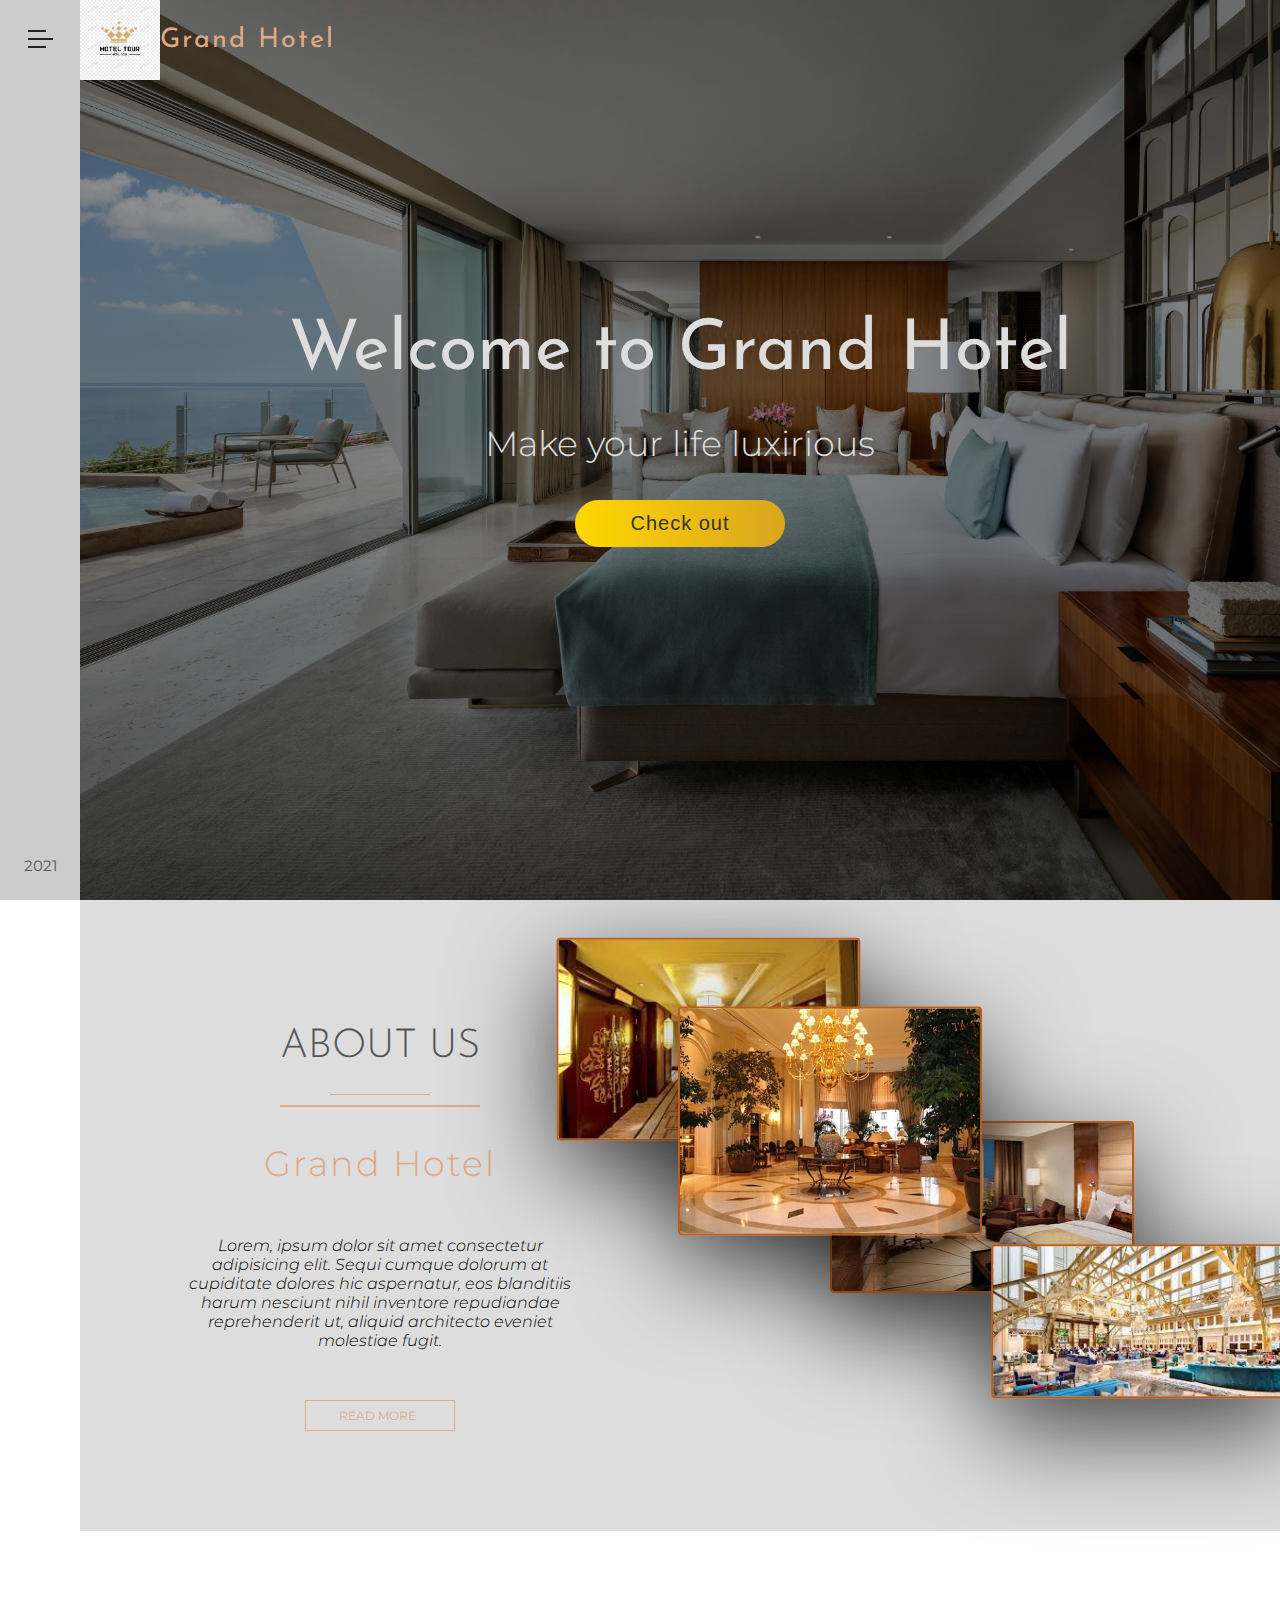
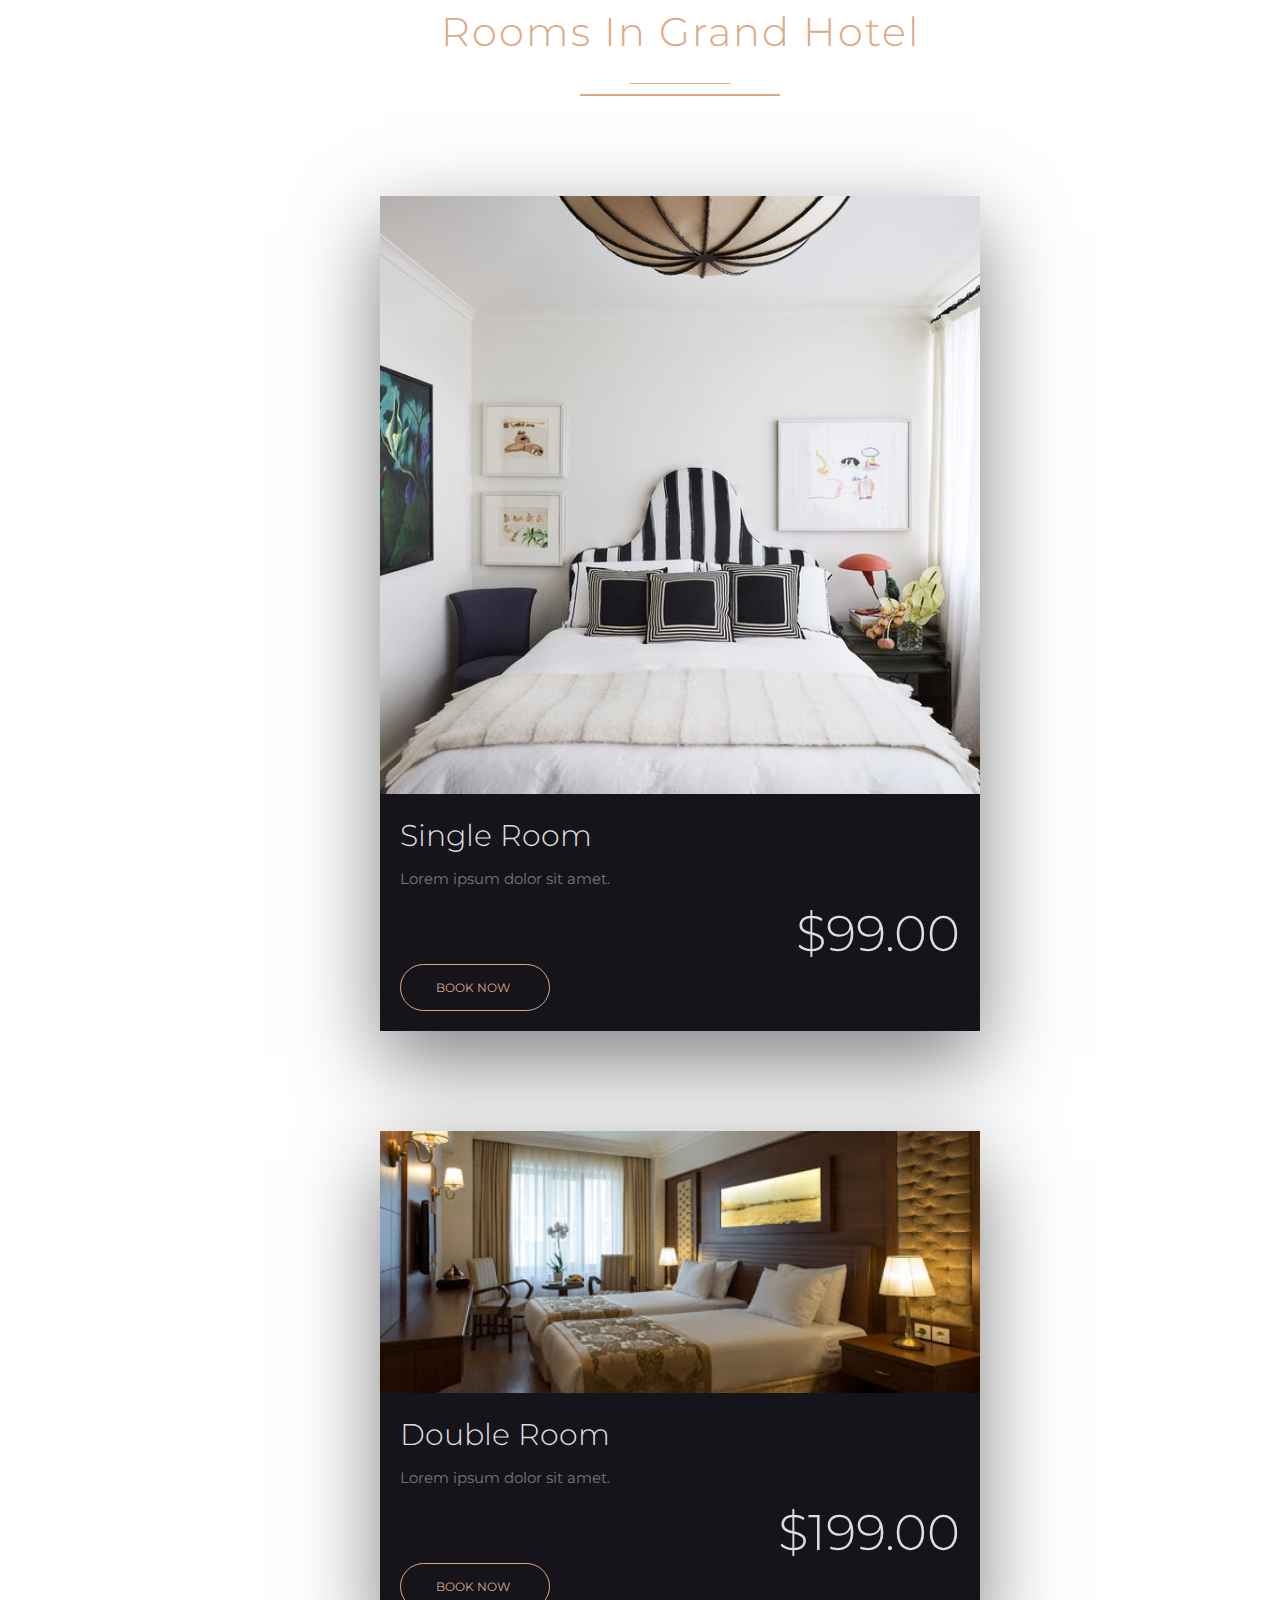
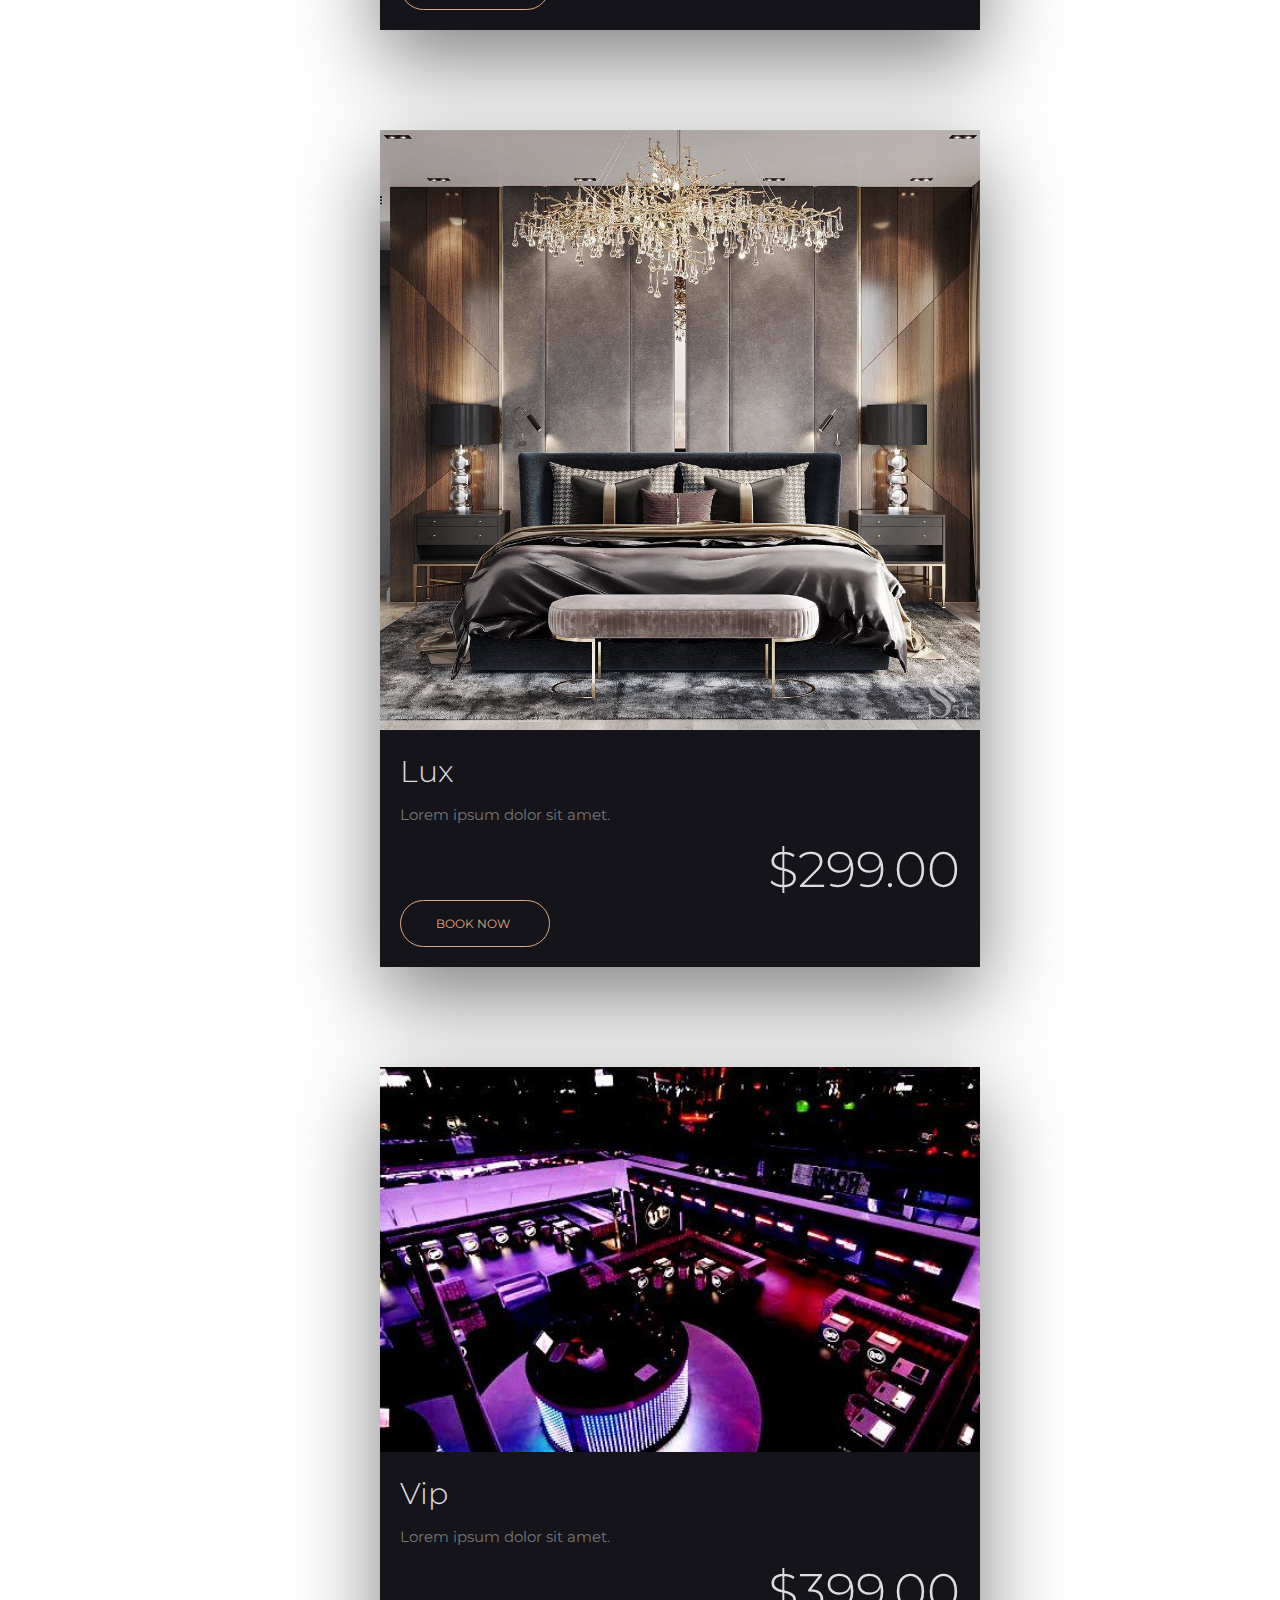
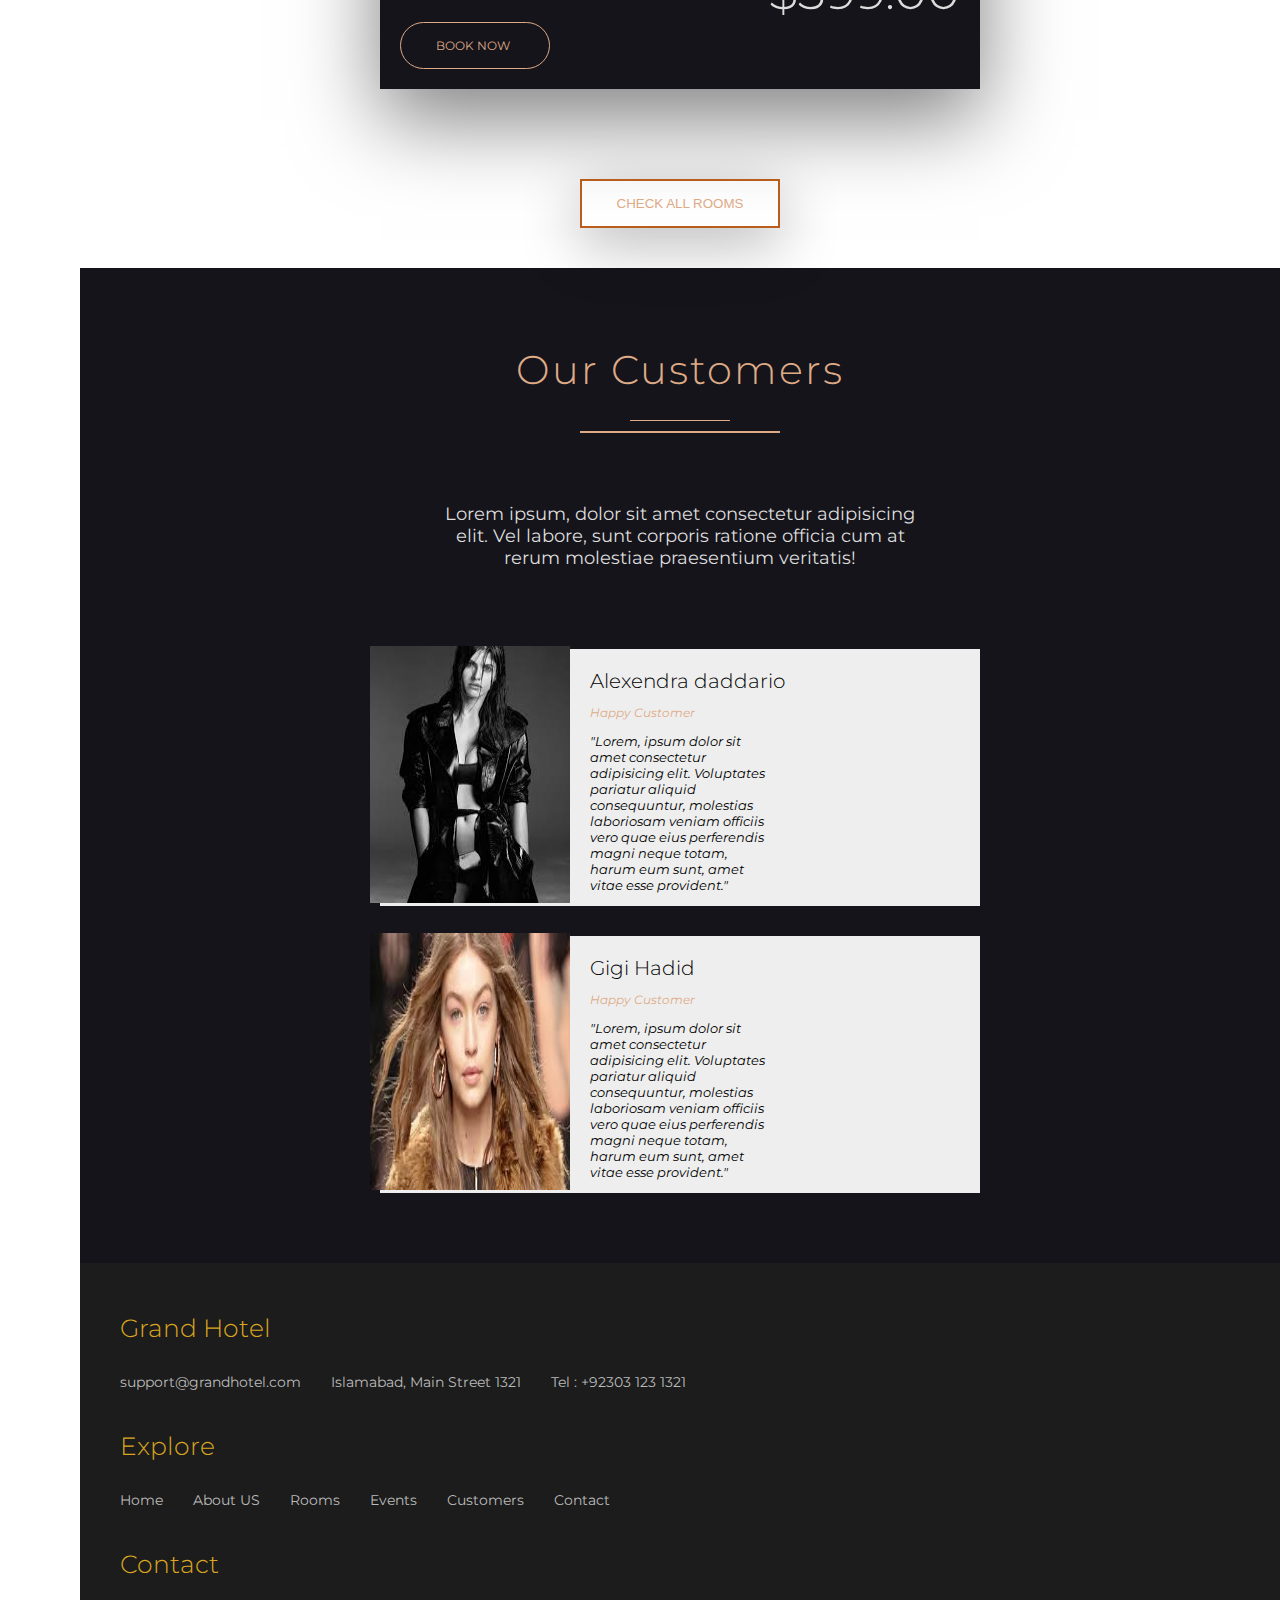
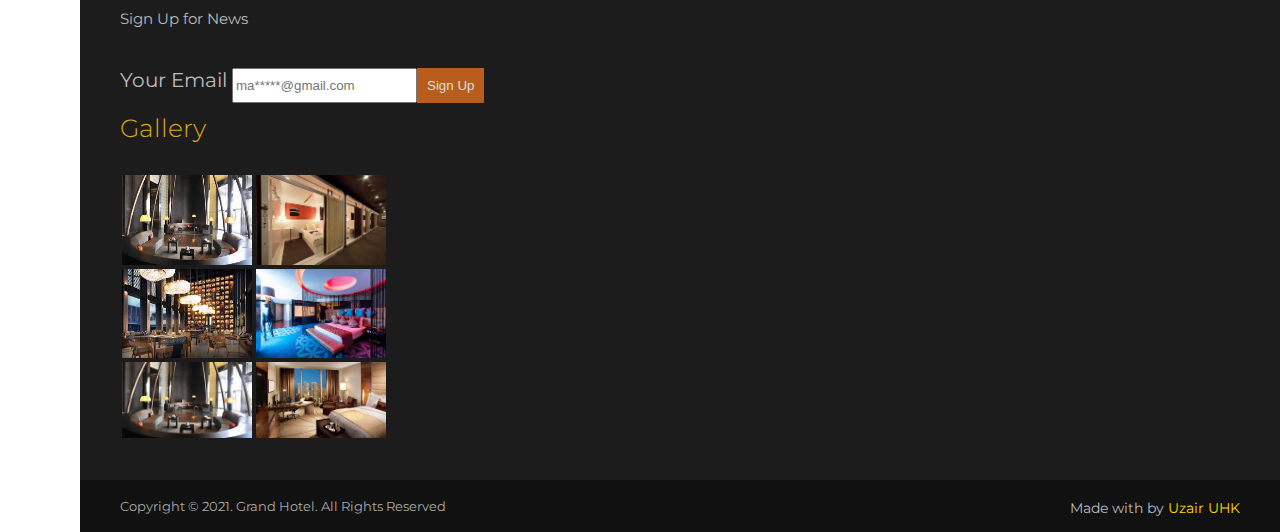
<file: index.html>
<!DOCTYPE html>
<html lang="en">
<head>
  <meta charset="UTF-8">
  <meta http-equiv="X-UA-Compatible" content="IE=edge">
  <meta name="viewport" content="width=device-width, initial-scale=1.0">
  <link rel = "shortcut icon" href = "Image/icon.jpg">   <!--this is for icon-->

  <link rel="stylesheet" href="https://pro.fontawesome.com/releases/v5.10.0/css/all.css" integrity="sha384-AYmEC3Yw5cVb3ZcuHtOA93w35dYTsvhLPVnYs9eStHfGJvOvKxVfELGroGkvsg+p" crossorigin="anonymous"/>  <!--CDN link from fontasome-->

  <link href="https://fonts.googleapis.com/css2?family=Montserrat:ital,wght@0,100;0,200;0,300;0,400;0,500;0,600;0,700;0,800;0,900;1,100;1,200;1,300;1,400;1,500;1,600;1,700;1,800;1,900&display=swap" rel="stylesheet"> <!--Google font monstrate family-->

  <link href="https://fonts.googleapis.com/css2?family=Josefin+Sans:ital,wght@0,100;0,200;0,300;0,400;0,500;0,600;0,700;1,100;1,200;1,400;1,500;1,600;1,700&display=swap" rel="stylesheet">    <!--Google font josif sanss family-->

  <link rel = "stylesheet" href = "style.css"> <!--Link style.css-->
  <!-- <link rel="stylesheet" href="path/to/font-awesome/css/font-awesome.min.css"> -->
  <title>Grand Hotel </title>
</head>
<body>
   <!-- navbar -->
    <div class = "navbar">
        <input type = "checkbox" class = "checkbox" id = "click" hidden>
      <!-- sidebar -->
      <div class = "sidebar">
        <label for = "click" >
          <div class = "menu-icon">

            <div class = "line line-1"></div>
            <div class = "line line-2"></div>
            <div class = "line line-3"></div>
                
          </div>
                </label>
          <ul class = "social-media-icon">
            <li>
              <a href = "#" class = "social-link"><i class="fab fa-facebook-square"></i></a>
            </li>

            <li>
              <a href = "#" class = "social-link"> <i class="fab fa-twitter"></i> </a>
            </li>

            <li>
              <a href = "#" class = "social-link"> <i class="fab fa-google-plus-g"></i> </a>
            </li>

            <li>
              <a href = "#" class = "social-link"> <i class="fab fa-instagram"></i> </a>
            </li>

          </ul>
          <div class = "year">
            <p> 2021</p>
          </div>
      </div>
      <!-- end of sidebar -->

    
   <!-- end of navbar -->

   <!-- navigation -->
    <nav class = "navigation">
      <div class = "navigation-header">
        <h1 class = "navigation-heading">Grand Hotel</h1>

        <form class = "navigation-search">
          <input class = "navigation-search-input" type = "text" placeholder="Search...">

            <button class = "navigation-search-btn" > 
              <li class = "fas fa-search">
                
              </li>
            </button>
        </form>
      </div>

      <ul class = "navigation-list">

          <li class = "navigation-item">
            <a href = "#" class = "navigation-link">Home</a>
          </li>

          <li class = "navigation-item">
            <a href = "#" class = "navigation-link">About us</a>
          </li>
          <li class = "navigation-item">
            <a href = "#" class = "navigation-link">Rooms</a>
          </li>
          <li class = "navigation-item">
            <a href = "#" class = "navigation-link">Events</a>
          </li>
          <li class = "navigation-item">
            <a href = "#" class = "navigation-link">Customers</a>
          </li>
          <li class = "navigation-item">
            <a href = "#" class = "navigation-link">Contact</a>
          </li>

      </ul>

      <div class = "copyright">

        <p> &copy; 2021 Grand Hotel</p>
        
      </div>

    </nav>
  </div>
   <!-- end of navigation -->

   <!-- Header -->
  <header class = "header">

    <div class = "brand">
        <div>
          <img src = "Image/brand.png" width = "80">
        </div>
        <h3 class = "hotel-heading">Grand Hotel</h3>
        </div>
    <div class = "banner">
        <h1 class = "banner-heading">Welcome to Grand Hotel</h1>

        <p class = "banner-paragraph"> Make your life luxirious</p>

        <button class = "banner-button">Check out</button>
      

      </div>


  </header>
   <!-- End Of Header -->

   <!-- about us -->
    <section class = "about-us">
        <div class = "about-us-content">
            <h1 class = "about-us-heading">About Us</h1>

            <div class = "underline">

            <div class = "small-underline"> </div>
                    
                    

            <div class = "big-underline"> </div>

                      
              </div>

              <h3 class = "sub-heading"> Grand Hotel</h3>
      <p class = "about-us-paragraph">
        Lorem, ipsum dolor sit amet consectetur adipisicing elit. Sequi cumque dolorum at cupiditate dolores hic aspernatur, eos blanditiis harum nesciunt nihil inventore repudiandae reprehenderit ut, aliquid architecto eveniet molestiae fugit.
      </p>

      <button class = "about-us-btn">
        Read More
     <i class = "fas fa-angle-double-right btn-arrow"></i>   <!--It is class 0r library already made .used for arrow-->

      </button>

        </div>

        <div class = "about-us-images">
            <img src = "Image/about-us-1.jpg" class = "image image-1">
            <img src = "Image/about-us-2.jpg" class = "image image-2">
            <img src = "Image/header.jpg" class = "image image-3">
            <img src = "Image/about-us-6.jpg" class = "image image-4">
        </div>
        
        

    </section>
   <!-- end of about us -->

      <!-- rooms -->
            <section class = "rooms">
              <div class = "common-header">
                <h1 class = "common-heading">Rooms In Grand Hotel</h1>

      <div class = "underline">

         <div class = "small-underline"> </div>

           <div class = "big-underline"> </div>
        
                              
              </div>
                </div>
            <div class = "rooms-card-wrapper">
          <div class = "room-card">
             <img src = "Image/single-room.jpg" class = "room-img">

             <div class = "room-card-content">
                <h4 class = "room-card-heading">Single Room</h4>
                  <p class = "room-card-paragraph">Lorem ipsum dolor sit amet.</p>

                  <p class = "room-price">$99.00</p>

                  <button class = "room-card-btn">
                    Book Now
                    <i class = "fas fa-angle-double-right btn-arrow"></i>  
                  </button>
                </div>  
            </div> <!--end of card 1-->

            <div class = "room-card">
              <img src = "Image/double-room2.jpg" class = "room-img">
 
              <div class = "room-card-content">
                 <h4 class = "room-card-heading">Double Room</h4>
                   <p class = "room-card-paragraph">Lorem ipsum dolor sit amet.</p>
 
                   <p class = "room-price">$199.00</p>
 
                   <button class = "room-card-btn">
                     Book Now
                     <i class = "fas fa-angle-double-right btn-arrow"></i>  
                   </button>
                 </div>  
             </div> <!--end of card double rooom2-->

             <div class = "room-card">
              <img src = "Image/lux.jpg" class = "room-img">
 
              <div class = "room-card-content">
                 <h4 class = "room-card-heading">Lux</h4>
                   <p class = "room-card-paragraph">Lorem ipsum dolor sit amet.</p>
 
                   <p class = "room-price">$299.00</p>
 
                   <button class = "room-card-btn">
                     Book Now
                     <i class = "fas fa-angle-double-right btn-arrow"></i>  
                   </button>
                 </div>  
             </div> <!--end of card Lux 3-->

             <div class = "room-card">
              <img src = "Image/vip.jpg" class = "room-img">
 
              <div class = "room-card-content">
                 <h4 class = "room-card-heading">Vip</h4>
                   <p class = "room-card-paragraph">Lorem ipsum dolor sit amet.</p>
 
                   <p class = "room-price">$399.00</p>
 
                   <button class = "room-card-btn">
                     Book Now
                     <i class = "fas fa-angle-double-right btn-arrow"></i>  
                   </button>
                 </div>  
             </div> <!--end of card VIP 4-->

                </div>

                <div class = "rooms-btn-wrapper">

                   <button class = "rooms-btn">Check All Rooms</button>
                </div>
            </section>
        <!-- end of rooms -->

        <!--Customers-->
              <section class = "customers">
                <div class = "common-header">
                  <h1 class = "common-heading">Our Customers</h1>
  
        <div class = "underline">
  
           <div class = "small-underline"> </div>
  
             <div class = "big-underline"> </div>
          
                                
                </div>
                  </div>
                <p class = "customers-paragraph">Lorem ipsum, dolor sit amet consectetur adipisicing elit. Vel labore, sunt corporis ratione officia cum at rerum molestiae praesentium veritatis!</p>
                <!----------------------------------------->
                  <div class = "customers-card-wrapper">
                    <div class = "customer-card">

                      <div class = "customer-image-wrapper">
                        <img src = "Image/cutomer-0.jpg" class = "customer-image"> 
                      </div>
                      <div class = "customer-info">
                        <h3 class = "customer-fullname">
                          Alexendra daddario
                        </h3>
                        <p class = "customer-paragraph-1">Happy Customer</p>
                        <p class = "customer-paragraph-2">"Lorem, ipsum dolor sit amet consectetur adipisicing elit. Voluptates pariatur aliquid consequuntur, molestias laboriosam veniam officiis vero quae eius perferendis magni neque totam, harum eum sunt, amet vitae esse provident."</p>
                      </div>
                    </div>
                    <!------------------------------------>

                    <div class = "customer-card">

                      <div class = "customer-image-wrapper">
                        <img src = "Image/customer-10.jpg" class = "customer-image"> 
                      </div>
                      <div class = "customer-info">
                        <h3 class = "customer-fullname">
                          Gigi Hadid
                        </h3>
                        <p class = "customer-paragraph-1">Happy Customer</p>
                        <p class = "customer-paragraph-2">"Lorem, ipsum dolor sit amet consectetur adipisicing elit. Voluptates pariatur aliquid consequuntur, molestias laboriosam veniam officiis vero quae eius perferendis magni neque totam, harum eum sunt, amet vitae esse provident."</p>
                      </div>

                    <!------------------------------------>

                  </div>
                  </div>
              </section>
        <!--end of customers-->

        <!--footer-->
              <footer class = "footer">
                <div class = "main-part">
                  <div class = "footer-list-wrapper">
                    <h3 class = "footer-heading">Grand Hotel</h3>
                    <ul class = "footer-list">
                      <li class = "footer-list-item">
                        <a class = "footer-list-link" href = "#">
                          support@grandhotel.com
                        </a>
                      </li>

                      <li class = "footer-list-item">
                        <a class = "footer-list-link" href = "#">
                          Islamabad, Main Street 1321
                        </a>
                      </li>

                      <li class = "footer-list-item">
                        <a class = "footer-list-link" href = "#">
                          Tel : +92303 123 1321
                        </a>
                      </li>
                    </ul>
                  </div>

                  <!----------------------------------------------------------->

                  <div class = "footer-list-wrapper">
                    <h3 class = "footer-heading">Explore</h3>
                    <ul class = "footer-list">
                      <li class = "footer-list-item">
                        <a class = "footer-list-link" href = "#">
                          Home
                        </a>
                      </li>

                      <li class = "footer-list-item">
                        <a class = "footer-list-link" href = "#">
                         About US
                        </a>
                      </li>

                      <li class = "footer-list-item">
                        <a class = "footer-list-link" href = "#">
                          Rooms
                        </a>
                      </li>

                      <li class = "footer-list-item">
                        <a class = "footer-list-link" href = "#">
                          Events
                        </a>
                      </li>

                      <li class = "footer-list-item">
                        <a class = "footer-list-link" href = "#">
                          Customers
                        </a>
                      </li>

                      <li class = "footer-list-item">
                        <a class = "footer-list-link" href = "#">
                          Contact
                        </a>
                      </li>
                    </ul>
                  </div>
                  <!------------------------------------------------------------>
                

                  <div class = "contact">
                    <h3 class = "footer-heading">Contact</h3>
                    
                    <p>Sign Up for News</p>
                    <form class = "footer-form">
                      <label class = "form-label">Your Email</label>
                      <input type = "text" class = "footer-input" placeholder = "ma*****@gmail.com"> 
                      <button class = "footer-btn">Sign Up</button>
                    </form>
                  </div> 
                    <!--------------------------------------------------->
                    <div class = "gallery">
                      <h3 class = "footer-heading">Gallery</h3>
                      <div class = "gallery-images">
                          <div class = "image-wrapper">
                            <img src = "Image/image-galleri-6.jpg" class = "footer-image">
                          </div>
                          <div class = "image-wrapper">
                            <img src = "Image/image-galleri-5.jpg" class = "footer-image">
                          </div>
                          <div class = "image-wrapper">
                            <img src = "Image/image-galleri-1.jpg" class = "footer-image">
                          </div>
                          <div class = "image-wrapper">
                            <img src = "Image/image-galleri-3.jpg" class = "footer-image">
                          </div>
                          <div class = "image-wrapper">
                            <img src = "Image/image-galleri-6.jpg" class = "footer-image">
                          </div>
                          <div class = "image-wrapper">
                            <img src = "Image/about-us-1.jpg" class = "footer-image">
                          </div>
                      </div>
                    </div>
                  
                  <!------------------------------------------------------------>
                </div>
                  <div class = "creater-part">
                    <div class = "copyright-text">
                      <p> Copyright &copy; 2021. Grand Hotel. All Rights Reserved</p>
                    </div>

                    <div class = "text-right">
                      <p>Made with <i class = "fas fa-heart"></i> by <span>Uzair UHK</span></p>
                    </div>
                  </div>
                
              </footer>
        <!--end of footer-->

</body>
</html>
</file>
<file: style.css>
html{
  font-size: 62.5%;
  /*by default rem = 16px. we set rem = 10px, so , 10/16% = 0.625 * 100 = 
  62.5% */
  box-sizing: border-box;
}

body {
  /*Get rid of default margin & padding*/

  margin: 0;
  padding: 0;
  font-family: "Montserrat", san-serif;
}

/* end of common style */

/* navbar */
/* sidebar */
.sidebar {
  width: 8rem;
  height: 100%;
  background-color: #ccc;
  position: fixed;

  /*alignment of items*/
  display: flex;
  flex-direction: column;
  justify-content: space-between; /*vertically*/

  align-items: center; /*horizontally*/
  z-index: 10; /*due to this, sidebar appears high than hidden navigation as set for clickevent*/



}

.menu-icon {
  margin-top: 3rem;
  cursor: pointer;
  

}

.line {
  width: 2.5rem;
  height: .2rem;
  background-color: #222;
  margin-bottom: .6rem;
}

.line-1, .line-3{
  width: 1.8rem;
  transition-property: all; /*for 'width' and 'rotate' connected to cliclevent*/
  transition-duration: .4s;
}

.menu-icon:hover .line{
  width:2.5rem;
}

.social-media-icon {
  list-style: none;
  height: 25rem;
  padding: 0;
  display: flex;
  flex-direction: column;
  justify-content: space-evenly;
  align-items:center;

}

.social-link {
  font-size: 2rem;
  color: #777;
  transition: color .3s;

}

.social-link:hover {
  color: #deaa86;
}

.year {
  font-size: 1.5rem;
  color:#555;
  margin-bottom: 1rem;
}


/* end of sidebar */

  /* navigation */

.navigation {
  /* margin-left: 8rem; */
  left: -32rem; /*for clickevent to hide navigatioin behind sidebar*/
  position: fixed;
  width: 40rem;
  height: 100%;
  background: linear-gradient(to top,rgba(34, 32, 41, 1), rgba(34, 32, 41, .8)) ,url("Image/navigation1.jpg") center no-repeat;
  background-size: cover;
  z-index: 5;
  display: flex;
  flex-direction: column;
  justify-content: space-between;
  align-items: center;

  transition: left .8s cubic-bezier(1, 0, 0, 1); /*connected to "click event"*/
  

}



.navigation-heading {
  font-family: 'josefin Sans', sans-serif;
  font-size: 3.5rem;
  font-weight: 300;
  letter-spacing: .2rem;
  color: #deaa86;
  text-align: center;
}



.navigation-search-input {
  width: 30rem;
  padding: 1rem 2rem;
  background-color: rgba(0, 0, 0, .3);
  font-family: 'josefin Sans', sans-serif;
  font-size: 1.6rem;
  color: #deaa86;
  letter-spacing: .1rem;
  outline: none;
  border: .1rem solid #222;
  border-radius: 5rem; 
  transition: background-color .3s;
}

/* transition property for 'focus' */

.navigation-search-input:focus {
  background-color: rgba(0, 0, 0, .1);
}

.navigation-search { /*for navigation-serach-btn as parent element*/
  position: relative; 
}

.navigation-search-btn {
  border: none;
  cursor: pointer;
  background-color: transparent;
  color: #deaa86;
  font-size: 1.7rem;
  position: absolute;
  top: 1rem;
  right: 1.5rem;  /*top and right places btn in 'search'*/
}

.navigation-search-btn:focus {
  outline: none;
}

.navigation-list {

  list-style: none;

  /*==Flexbox==*/
  padding: 0;
  height: 28rem;
  display: flex;
  flex-direction: column;
  justify-content: space-between;
  align-items: center;
  /*==end of Flexbox=*/
}

/*navigation-item*/
.navigation-link {
  color: #fff;
  font-size: 1.6rem;
  font-weight: 400;
  letter-spacing: .1rem;
  text-decoration: none;
  text-transform: uppercase;
  transition: color .5s;
}

/*creating lines when 'hover'*/

.navigation-item { /*parent of navigation-link*/
  position: relative;


}

.navigation-link::before {
  content: "";
  width: 0rem;
  height: .1rem;
  background-color: #deaa86;
  position: absolute;
  top: 1rem;
  left: -4rem;
  transition-property: width;
  transition-duration: .5s;
  transition-timing-function: cubic-bezier(1, 0, 0, 1);
}

.navigation-link::after {
  content: "";
  width: 0rem;
  height: .1rem;
  background-color: #deaa86;
  position: absolute;
  top: 1rem;
  right: -4rem;
  transition-property: width;
  transition-duration: .5s;
  transition-timing-function: cubic-bezier(1, 0, 0, 1);
}

.navigation-link:hover {
  color: #deaa86;
}

.navigation-link:hover::before, .navigation-link:hover::after {
  width: 3rem;
}
/*end of navigation-item*/

.copyright {
  color: #fff;
  font-size: 1.2rem;
  margin-bottom: 1.5rem;
}

/* .checkbox { /*for hiding checkbox
  padding: 0;
  position: absolute;
  top: 1rem;
} */


/*clickevent*/

.checkbox:checked ~ .navigation{  /*when chceckbox is checked then it`s child elements perform according to given below properties, so 'General Sicling combinator is choosed' */
 left: 8rem;

}
/*making of X*/
.checkbox:checked ~ .sidebar .line-1 {
  transform: rotate(-405deg) translate(-5px, 6px);
  background-color: rgba(255, 0, 0, .5);
  width: 2.5rem;
}

.checkbox:checked ~ .sidebar .line-2 {
  opacity: 0;
}

.checkbox:checked ~ .sidebar .line-3 {
  transform: rotate(405deg) translate(-5px, -6px);
  background-color: rgba(255, 0, 0, .5);
  width: 2.5rem;
}

/*making of X*/
/*end of clickevent*/

  /* end of navigation */

   /* end of navbar */

   /*header*/
.header {
  margin-left: 8rem;
  height: 100vh;
  background: linear-gradient(to top, rgba(0, 0, 0, .6), rgba(0, 0, 0, .4)),url("Image/image-galleri-7.jpeg") center no-repeat;
  background-size: cover;
}

.brand {
  display: flex;
  
  cursor: pointer;
  
}

.hotel-heading {
  font-family: 'josefin Sans', sans-serif;
  font-size: 2.7rem;
  font-weight: 400;
  color: #deaa86;
  letter-spacing: .2rem;
  
}

.banner {
  color: #ddd;
  height: 65rem;
  display: flex;
  flex-direction: column;
  align-items: center; /*center horizontally*/
  justify-content: center; /*center verically*/
}
.banner-heading {
  font-family: 'josefin Sans', sans-serif;
  font-size: 7rem;
  font-weight: 400;
  margin-bottom: 0;
  animation-name: anim;
  animation-duration: 2s;
  
}

.banner-paragraph {
  font-size: 3.5rem;
  font-weight: 300;
  animation-name: anim;
  animation-duration: 1.5s;
  animation-delay: .5s;
  /*actually 'opacity: 0 ' has no any effect on paragraph, so to git rid of it we have to define 'animation-fill-mode: backwards'*/

  animation-fill-mode: backwards;
}
.banner-button {
  width: 21rem;
  padding: 1.2rem 2rem;
  font-size: 2rem;
  color: #333;
  letter-spacing: .1rem;
  border: none;
  border-radius: 10rem;
  outline: none;
  background: linear-gradient(to right, gold, goldenrod);
  cursor: pointer;

  animation-name: anim;
  animation-duration: 1s;
  animation-delay: 1s;
  /*actually 'opacity: 0 ' has no any effect on button, so to git rid of it we have to define 'animation-fill-mode: backwards'*/

  animation-fill-mode: backwards;

}

.banner-button:hover {
  background: linear-gradient(to left, gold, goldenrod);
}

.banner-button:active {
  transform: translateY(.2rem);
  box-shadow: .5rem .5rem 5rem gray;
}

@keyframes anim{
 0%{
   opacity: 0;
 }

 100% {
   opacity: 1;
 }
}
   /*end of header*/

   /*About Us*/
.about-us {
  margin-left: 8rem;
  display: flex;
  background-color: #ddd;
  /* flex-wrap: wrap; */
}

.about-us-content {

  flex-grow: 0;
  flex-shrink: 1;
  flex-basis: 50%;
  display: flex;
  flex-direction: column;
  justify-content: center;
  align-items: center;
  padding: 10rem;
  box-sizing: border-box;
  flex-wrap: wrap;
}
.about-us-heading {
  font-family: 'josefin Sans', sans serif;
  font-size: 4rem;
  color: #555;
  font-weight: 300;
  text-transform: uppercase;
}

/* .small-underline {
  width: 10rem;
  height: .1rem;
  background-color: #deaa86;
  margin: 0 auto 1rem auto;

}

.big-underline {
  width: 20rem;
  height: .2rem;
  background-color: #deaa86;
  NB: place below
} */

.sub-heading {
  font-size: 3.5rem;
  font-weight: 300;
  color:#deaa86;
  letter-spacing: .2rem;

}

.about-us-paragraph {
  font-size: 1.6rem;
  font-style: italic;
  font-weight: 300;
  text-align: center;
  margin-bottom: 5rem;
}

.about-us-btn {
  width: 15rem;
  padding: .7rem .5rem;
  font-family: 'Montserrat', sans-serif;
  font-size: 1.2rem;
  text-transform: uppercase;
  color: #deaa86;
  background-color:transparent;
  border: .1rem solid #deaa86;
  outline: none;
  cursor: pointer;

}

.btn-arrow {
  margin-left: .5rem;
  transition: margin-left .4s;
}

.about-us-btn:hover .btn-arrow {
  margin-left: 1.5rem;

}
.about-us-images {
  flex-grow: 0.5;
  flex-shrink: 1;
  position: relative;
  flex-wrap: wrap;
  max-width: 32rem;
  
  
}

.image {
  max-width: 30rem;
  width: 100%;
  
  position: absolute;
  top: 35%;
  left: 50%;
  box-shadow: 0 3rem 10rem rgba(0, 0, 0, .7);
  border-radius: .4rem;
  border: .2rem solid #b85d1c;
}
.image-1 {
  transform: translate(-20,-90);
  outline: none;
  }

.image-2 {
  transform: translate(-90%, -90%);
  outline: none;

  
}

.image-3 {
  transform: translate(-50%, -50%);
  outline: none;
  
}

.image-4 {
  transform: translate(53%, 80%);
  outline: none;
}
   /*End of About Us*/
  /* common header */
  .common-header {
    padding: 5rem;
    text-align: center;
    color: #deaa86;
  }
  .common-heading {
    font-size: 4rem;
    font-weight: 300;
    letter-spacing: .2rem;
  }

  .small-underline {
    width: 10rem;
    height: .1rem;
    background-color: #deaa86;
    margin: 0 auto 1rem auto;
  
  }
  
  .big-underline {
    width: 20rem;
    height: .2rem;
    background-color: #deaa86;
    margin: auto;
  }
  /* end of common header */
   /* rooms */
   .rooms {
    margin-left: 8rem;
  }

  .rooms-card-wrapper {
    display: flex;
    
     justify-content: center; 
     align-items: center;
    flex-direction: column;
    flex-wrap: wrap; /*for responsivness*/

  }
  .room-card {
    width: 60rem;
    margin: 5rem;
    height: 100%;
    background-color:#15141b;
    box-shadow:0 3rem 8rem rgba(0, 0, 0, .5);
  }

  .room-img {
    width: 100%; /*width inheritaed from it`s parent i.e becomes 60rem, from ".room-card"*/
    /* box-shadow: 0 3rem 6rem rgba(0, 0, 0, .3); */
  }

  .room-card-content {
    color: #ddd;
    padding: 2rem;
  }
  .room-card-heading {
    margin: 0;
    font-size: 3rem;
    font-weight: 300;
  }
  .room-card-paragraph {
    font-size: 1.5rem;
    color: #777;
  }
  .room-price {
    font-size: 5rem;
    font-weight: 300;
    text-align: right;
    margin: 0;
  }

  .room-card-btn {
    width: 15rem;
    padding: 1.5rem 1rem;
    font-family: 'Montserrat', sans-serif;
    font-size: 1.2rem;
    text-transform: uppercase;
    color: #deaa86;
    background-color:transparent;
    border: .1rem solid #deaa86;
    border-radius: 10rem;
    outline: none;
    cursor: pointer;
  }
  .rooms-btn-wrapper {
    text-align: center;
  }
  .rooms-btn {
    width: 20rem;
    padding: 1.5rem 1rem;
    margin: 4rem 0;
    background-color: transparent;
    text-transform: uppercase;
    color: #deaa86;
    border: .2rem solid #b85d1c;
    outline: none;
    cursor: pointer;
    box-shadow: 0 1.5rem 6rem rgba(0, 0, 0, .3);
    transition: all .5s;
  }
  .rooms-btn:hover {
    color: #ddd;
    background-color: #deaa86;
  }
   /* end of rooms */

   /*customers*/
.customers {
  margin-left: 8rem;
  
  padding-bottom: 7rem;
  background-color: #15141b;
}
.customers-paragraph {
  font-size: 1.8rem;
  color: #ddd;
  width: 40%;
  text-align: center;
  margin: 2rem auto 8rem auto;
}

.customers-card-wrapper {
  display: flex;
  justify-content: space-evenly;
  
}
.customer-card {
  background-color: #eee;
  width: 60rem;
  display: flex;
  
}
.customer-image-wrapper {
  margin: 0 0;
}
.customer-image {
  width: 20rem;
  margin-top: -.3rem;
  margin-left: -1rem;
  height: 100%;
}
.customer-info {
padding: 0 2rem;
}
.customer-fullname {
  font-size: 2rem;
  font-weight: 300;
  margin-bottom: 0;
}
.customer-paragraph-1 {
  font-size: 1.2rem;
  font-style: italic;
  color: #deaa86;
}
.customer-paragraph-2 {
  font-size: 1.3rem;
  font-style: italic;
  width: 50%;
}
   /*end of customers*/
   /*footer*/
   .footer {
    margin-left: 8rem;
   }
   .main-part {
     display: flex;
     justify-content: space-between;
     background-color: #1c1c1c;
     padding: 4rem;
   }
   .footer-heading {
     font-size: 2.5rem;
     font-weight: 300;
     color: goldenrod;
     margin: 1rem 0 3rem 0;
   }
   .footer-list {
     list-style: none;
     padding: 0;
   }
   .footer-list-item {
     margin-bottom: 2rem;
   }
   .footer-list-link {
     font-size: 1.4rem;
     text-decoration: none;
     color: #bbb;
   }
   .contact p {
     font-size: 1.5rem;
     color: #bbb;
     margin-bottom: 4rem;
   }
   .footer-form {
     display: flex;
   }
   .form-input {
     width: 25rem;
     padding: 1rem;
     font-family: 'josefin Sans', sans-serif;
     font-size: 1.8rem;
     color: #444;
     outline: none;
   }
   .form-label {
     color: #bbb;
     font-size: 2rem;
     margin: 0 0.5rem 0 0;
   }
   .footer-btn {
     padding: 1rem;
     background-color: #b85d1c;
     color: #ddd;
     border: none;
   }
   .footer-btn:hover{
     cursor: pointer;
   }
   .gallery {
     max-width: 40rem;
   }
   .image-wrapper {
     width: 13rem;
     margin: .2rem;
     overflow: hidden; /*it maintaines the hover width*/
   }
   .footer-image {
     width: 100%;
     height: 100%;
     backface-visibility: hidden;
     transition: all .5s;
   }
   .gallery-images {
     display: flex;
     flex-wrap: wrap;
     
   }
   .footer-image:hover {
     transform: scale(1.3);
     opacity: .8;
   }
   .creater-part {
     display: flex;
     justify-content: space-between;
     align-items: center;
     background-color: #111;
     padding: 0 4rem;
   }
   .copyright-text {
     font-size: 1.3rem;
     color: #aaa;

   }
   .text-right {
     font-size: 1.4rem;
     color: #bbb;

   }
   .text-right i {
     font-size: 2rem;
     color: tomato;
   }
   .text-right span {
     color: gold;
   }
   /*end of footer*/




   /*=================================Responsive*/
   /*First of all, choose 'break point' and make website responsive according in which way it is made*/
   @media(max-width: 1400px){
     .customers-card-wrapper{
       display: flex;
      flex-direction: column;
       align-items: center;
     }
     .customer-card:first-child{
       margin-bottom: 3rem;
     }
     .main-part{
       flex-direction: column;
     }
     .footer-list{
       display: flex;
     }
     .footer-list-item{
       margin-right: 3rem;
     }
   }
   /*========================================*/

@media(max-width: 1200px){
  .navigation{
    width: 25rem;
  }
  .navigation-search-input{
    width: 20rem;
  }
  .about-us {
    flex-direction: column;
    padding-bottom: 20rem;
  }
  .about-us-content{
    margin-bottom: 13rem;
    
  }
  .image{
    margin-left: 3rem;
    width: 20rem;
  }
  .room-card{
    width: 40rem;
  }
}

@media(max-width: 900px){
  .banner{
    text-align: center;
  }
  .banner-heading{
    font-size: 4.7rem;
  }
  .banner-paragraph{
    font-size: 2.6rem;
  }
  .banner-button{
    width: 16rem;
    font-size: 1.6rem;
  }
}
  @media(max-width: 750px){
    .customer-card{
      flex-direction: column;
      width: 20rem;
    }
    .customer-image{
      margin-left: 0;
    }
    .footer-list {
      display: block;
    }
    .creater-part{
      flex-direction: column;
      text-align: center;
    }
    .copyright-text{
      order: 1;
    }
  }

   /*===============================================*/

   @media(max-width: 500px){
     .navigation{
       width: 28rem;
     }
     .navigation-search-input{
       width: 20rem;
     }
     .banner{
      height: 100%;
      margin-top: -10;
    }
    .banner-heading{
      font-size: 2rem;
      
    }
    .banner-paragraph{
      font-size:2rem;
    }
    .sub-heading{
      font-size: 2rem;
      text-align: center;
    }
     .hotel-heading{
       font-size: 2rem;
       margin: auto 0;
     }
     .about-us{
       flex-direction: column;
       padding-bottom: 15rem;
       
     }
     .about-us-heading{
       font-size: 1.5rem;
       text-align: center;
     }
    
     .about-us-content{
      padding: 5rem;
      margin-top: -5rem;

     }
     .image {
       width: 13rem;
       margin-top: -8rem;
       margin-left: -2rem;
      
     }
     .image-4{
       margin-left: -7rem;
     }
     .common-heading{
       font-size: 2rem;
     }
     .small-underline{
       width: 5rem;
     }
     .big-underline{
       width: 12rem;
     }
     .room-card{
       width: 30rem;
     }
     .room-card-heading{
       font-size: 1.5rem;
     }
     .room-price{
       font-size: 2.5rem;
       margin-bottom: 1.5rem;
       text-align: left;
     }
     .room-card-btn{
       width: 12rem;
       padding: 1rem .5rem;
       font-size: 1rem;
     }
     .customers-paragraph{
       font-size: 1.4rem;
       width: 80%;
     }
     .customer-card{
       margin: auto;
     }
     .main-part{
       padding: 2rem;
       

     }
     .footer-input {
       width: 12rem;
     }
     .footer-list{
      
       flex-direction: column;
       
     }
     .footer-heading{
       font-size: 3rem;
     }
     .footer-list-item{
       font-size: 2.5rem;
     }
     .image-wrapper{
       width: 9rem;
     }
     .creater-part{
       display: flex;
       flex-direction: column;
     }
     
   }
</file>
